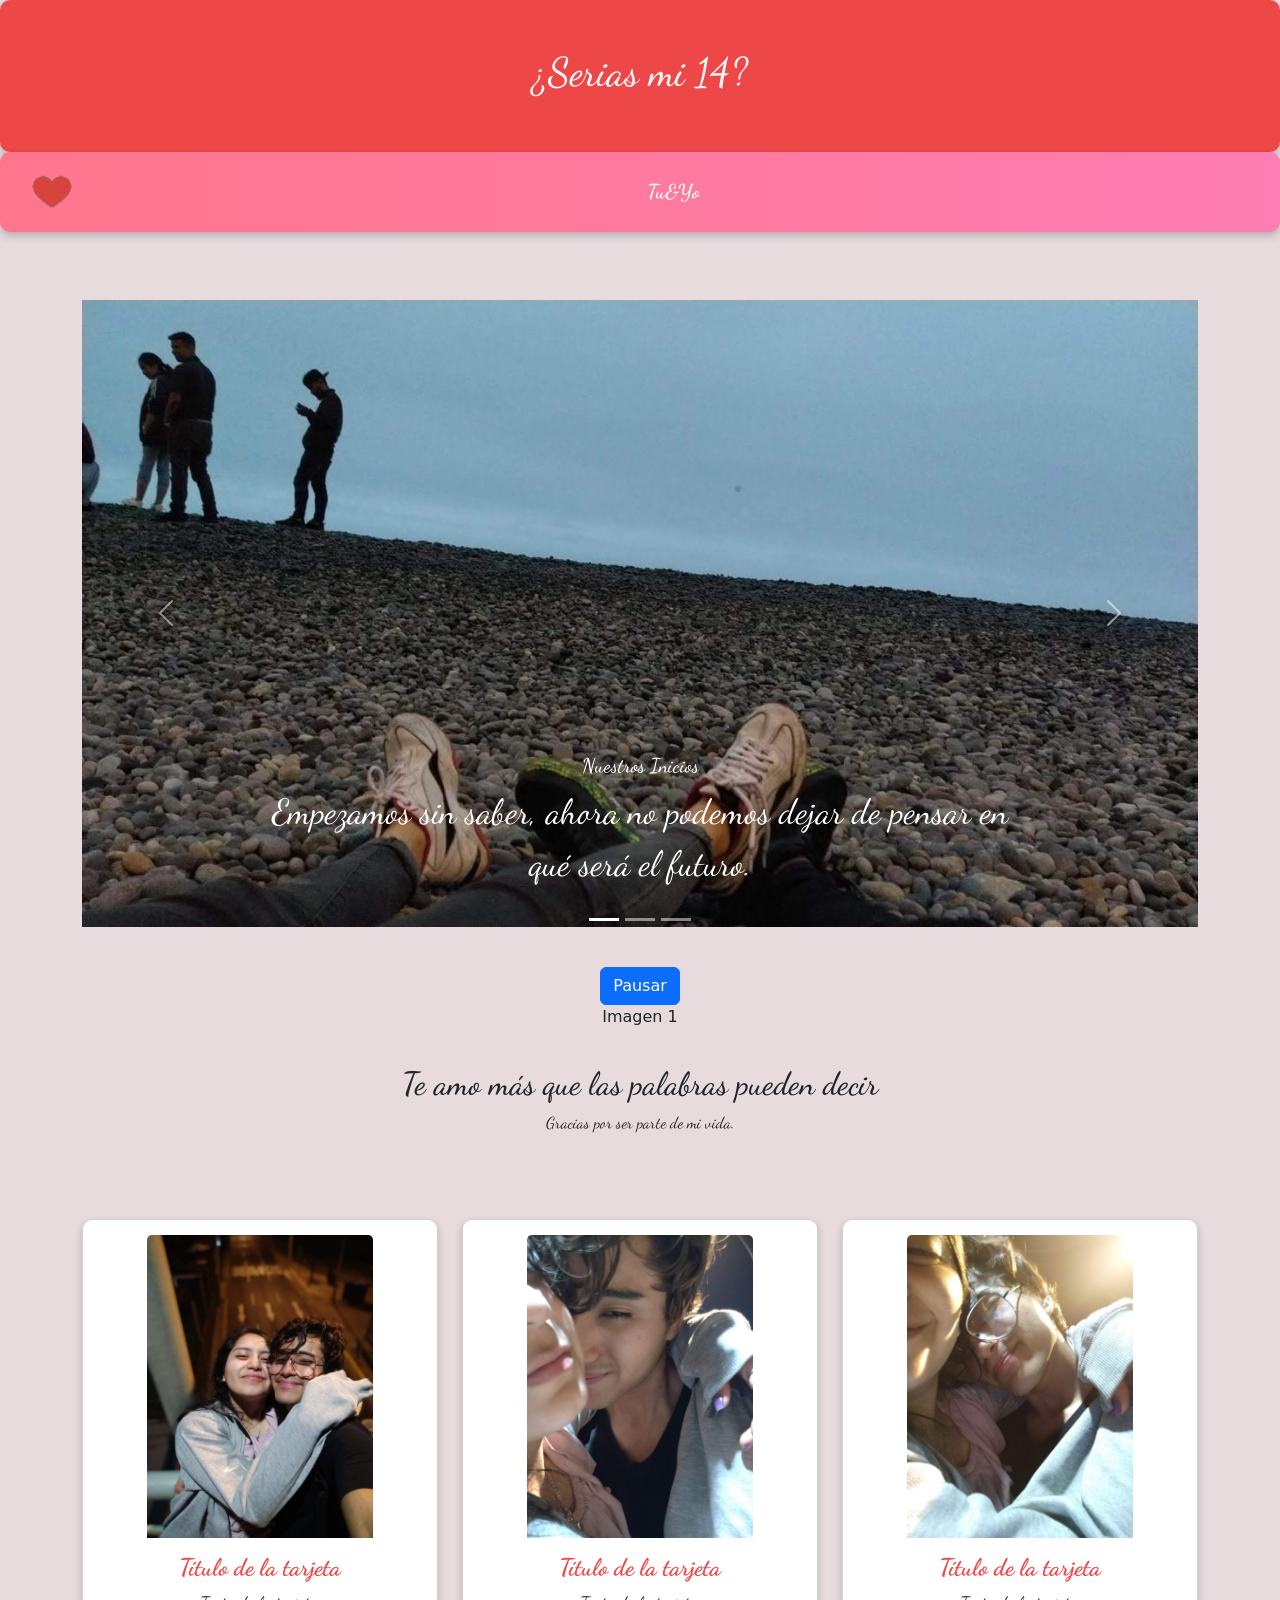
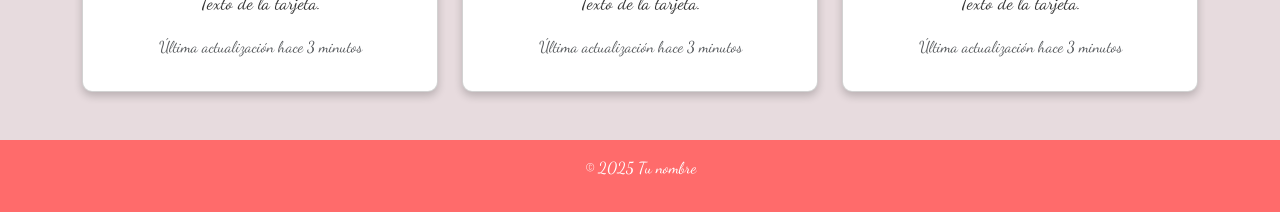
<file: index.html>
<!DOCTYPE html>
<html lang="es">
<head>
    <meta charset="UTF-8">
    <meta name="viewport" content="width=device-width, initial-scale=1.0">
    <title>Día de San Valentín</title>
    <link rel="stylesheet" href="https://cdn.jsdelivr.net/npm/bootstrap@5.3.2/dist/css/bootstrap.min.css">
    <link href="https://fonts.googleapis.com/css2?family=Dancing+Script:wght@600&display=swap" rel="stylesheet">
    <link rel="stylesheet" href="MiCss.css">
    <link rel="stylesheet" href="Nosotros.html">
    <link rel="icon" type="image/x-icon" href="Fotos/pata.ico">

</head>
<body>
    <header class="text-center py-5">
        <h1>¿Serias mi 14?</h1>
    </header>

    <nav class="navbar navbar-expand-lg navbar-light bg-primary">
      <div class="container-fluid">
           <a class="navbar-brand d-flex align-items-center text-white" href="Nosotros.html">
                <img src="Fotos/corazon.png" alt="Logo" class="navbar-logo"> 
            </a>
            <button class="navbar-toggler ms-auto" type="button" data-bs-toggle="collapse" data-bs-target="#navbarTogglerDemo01" aria-controls="navbarTogglerDemo01" aria-expanded="false" aria-label="Toggle navigation">
                <span class="navbar-toggler-icon"></span>
            </button>
            <div class="collapse navbar-collapse" id="navbarTogglerDemo01">
                <ul class="navbar-nav mx-auto mb-2 mb-lg-0">
                    <li class="nav-item">
                        <a class="nav-link text-white active" href="Nosotros.html">Tu&Yo</a>
                    </li>
                </ul>
                
            </div>
        </div>
    </nav>

    <main class="container mt-5">
      <div id="carouselExampleCaptions" class="carousel slide" data-bs-ride="carousel">
          <div class="carousel-indicators">
              <button type="button" data-bs-target="#carouselExampleCaptions" data-bs-slide-to="0" class="active"></button>
              <button type="button" data-bs-target="#carouselExampleCaptions" data-bs-slide-to="1"></button>
              <button type="button" data-bs-target="#carouselExampleCaptions" data-bs-slide-to="2"></button>
          </div>
          <div class="carousel-inner">
              <div class="carousel-item active">
                  <img src="Fotos/FOTO_3.jpg" class="d-block w-100" alt="Nuestros Inicios">
                  <div class="carousel-caption d-none d-md-block">
                      <h5>Nuestros Inicios</h5>
                      <p>Empezamos sin saber, ahora no podemos dejar de pensar en qué será el futuro.</p>
                  </div>
              </div>
              <div class="carousel-item">
                  <img src="Fotos/FOTO_4.jpg" class="d-block w-100" alt="Una madrugada de playa">
                  <div class="carousel-caption d-none d-md-block">
                      <h5>Una madrugada de playa</h5>
                      <p>Nuestro futuro.</p>
                  </div>
              </div>
              <div class="carousel-item">
                  <img src="Fotos/FOTO_12.jpg" class="d-block w-100" alt="Cumpleaños juntos">
                  <div class="carousel-caption d-none d-md-block">
                      <h5>Cumpleaños juntos</h5>
                      <p>Un momento especial.</p>
                  </div>
              </div>
          </div>
          <button class="carousel-control-prev" type="button" data-bs-target="#carouselExampleCaptions" data-bs-slide="prev">
              <span class="carousel-control-prev-icon" aria-hidden="true"></span>
          </button>
          <button class="carousel-control-next" type="button" data-bs-target="#carouselExampleCaptions" data-bs-slide="next">
              <span class="carousel-control-next-icon" aria-hidden="true"></span>
          </button>
      </div>
      <div class="text-center my-3">
          <button id="toggleCarrusel" class="btn btn-primary">Pausar</button>
          <p id="slideNumber">Imagen 1</p>
      </div>
  </main>


      <section class="py-7 text-center custom-section">
        <h2>Te amo más que las palabras pueden decir</h2>
        <p>Gracias por ser parte de mi vida.</p>
    </section>

    
    <div class="container text-center my-5">
      <div class="row">
          <div class="col-md-4">
              <div class="card">
                  <div class="image-container">
                      <img src="Fotos/FOTO_7.jpg" class="card-img-top" alt="Descripción de la imagen">
                  </div>
                  <div class="card-body">
                      <h5 class="card-title custom-font">Título de la tarjeta</h5>
                      <p class="card-text custom-font">Texto de la tarjeta.</p>
                      <p class="card-text custom-font"><small class="text-body-secondary">Última actualización hace 3 minutos</small></p>
                  </div>
              </div>
          </div>
  
          <div class="col-md-4">
              <div class="card">
                  <div class="image-container">
                      <img src="Fotos/FOTO_2.jpg" class="card-img-top" alt="Descripción de la imagen">
                  </div>
                  <div class="card-body">
                      <h5 class="card-title custom-font">Título de la tarjeta</h5>
                      <p class="card-text custom-font">Texto de la tarjeta.</p>
                      <p class="card-text custom-font"><small class="text-body-secondary">Última actualización hace 3 minutos</small></p>
                  </div>
              </div>
          </div>
  
          <div class="col-md-4">
              <div class="card">
                  <div class="image-container">
                      <img src="Fotos/FOTO_6.jpg" class="card-img-top" alt="Descripción de la imagen">
                  </div>
                  <div class="card-body">
                      <h5 class="card-title custom-font">Título de la tarjeta</h5>
                      <p class="card-text custom-font">Texto de la tarjeta.</p>
                      <p class="card-text custom-font"><small class="text-body-secondary">Última actualización hace 3 minutos</small></p>
                  </div>
              </div>
          </div>
      </div>
  </div>
  
  

    <footer class="text-center py-3">
        <p>&copy; 2025 Tu nombre</p>
    </footer>

    <script src="https://cdn.jsdelivr.net/npm/bootstrap@5.3.2/dist/js/bootstrap.bundle.min.js"></script>

    <script>
      document.addEventListener("DOMContentLoaded", function () {
          let carousel = document.querySelector("#carouselExampleCaptions");
          let btnToggle = document.querySelector("#toggleCarrusel");
          let slideNumber = document.querySelector("#slideNumber");
          let bsCarousel = new bootstrap.Carousel(carousel);

          btnToggle.addEventListener("click", function () {
              if (carousel.classList.contains("paused")) {
                  bsCarousel.cycle();
                  carousel.classList.remove("paused");
                  btnToggle.innerText = "Pausar";
              } else {
                  bsCarousel.pause();
                  carousel.classList.add("paused");
                  btnToggle.innerText = "Reanudar";
              }
          });

          carousel.addEventListener("slid.bs.carousel", function (event) {
              slideNumber.innerText = `Imagen ${event.to + 1}`;
          });
      });
  </script>

</body>
</html>
</file>
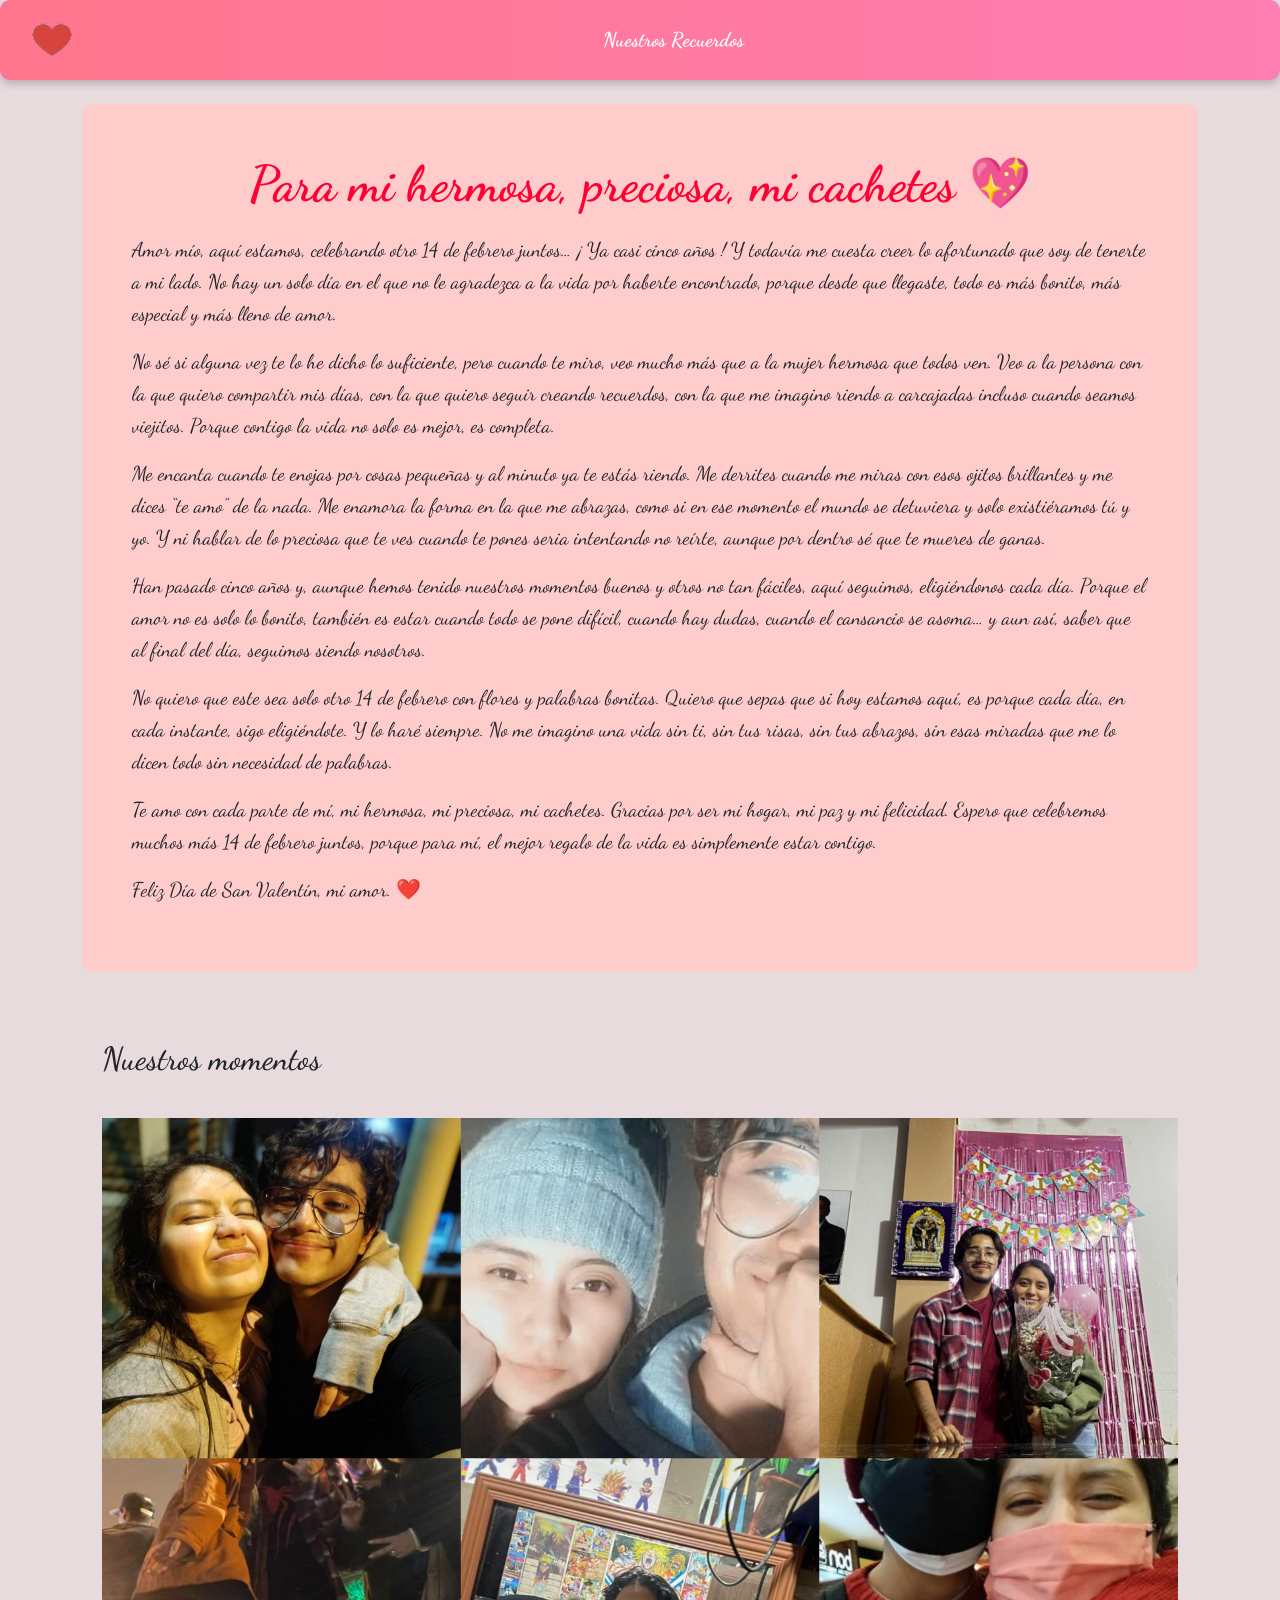
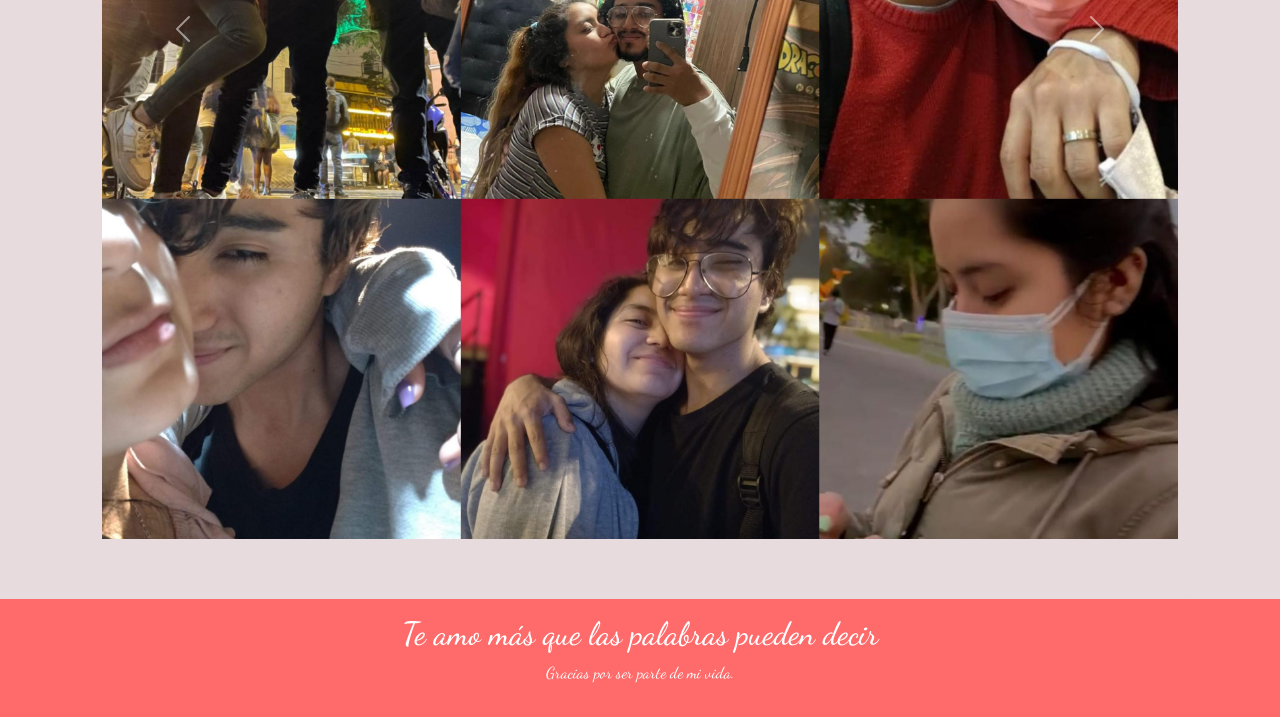
<file: Nosotros.html>
<!DOCTYPE html>
<html lang="es">
<head>
    <meta charset="UTF-8">
    <meta name="viewport" content="width=device-width, initial-scale=1.0">
    <title>Día de San Valentín</title>
    <link rel="stylesheet" href="https://cdn.jsdelivr.net/npm/bootstrap@5.3.2/dist/css/bootstrap.min.css">
    <link href="https://fonts.googleapis.com/css2?family=Dancing+Script:wght@600&display=swap" rel="stylesheet">
    <link rel="stylesheet" href="MiCss.css">
    <link rel="icon" type="image/x-icon" href="Fotos/pata.ico">
</head>
<body>
    
      <nav class="navbar navbar-expand-lg navbar-light bg-primary">
          <div class="container-fluid">
               <a class="navbar-brand d-flex align-items-center text-white" href="Final.html">
                    <img src="Fotos/corazon.png" alt="" class="navbar-logo"> 
                </a>
                <button class="navbar-toggler ms-auto" type="button" data-bs-toggle="collapse" data-bs-target="#navbarTogglerDemo01" aria-controls="navbarTogglerDemo01" aria-expanded="false" aria-label="Toggle navigation">
                    <span class="navbar-toggler-icon"></span>
                </button>
                <div class="collapse navbar-collapse" id="navbarTogglerDemo01">
                    <ul class="navbar-nav mx-auto mb-2 mb-lg-0">
                        <li class="nav-item">
                            <a class="nav-link text-white active" href="Final.html">Nuestros Recuerdos</a>
                        </li>
                    </ul>
                    
                </div>
            </div>
        </nav>

        <main class="container mt-4">
          <section id="ParaMiPreciosa" class="dedicatoria">
            <h1>Para mi hermosa, preciosa, mi cachetes 💖</h1>
            <p>
                Amor mío, aquí estamos, celebrando otro 14 de febrero juntos… ¡ Ya casi cinco años ! Y todavía me cuesta creer lo afortunado que soy de tenerte a mi lado. No hay un solo día en el que no le agradezca a la vida por haberte encontrado, porque desde que llegaste, todo es más bonito, más especial y más lleno de amor.
            </p>
            <p>
                No sé si alguna vez te lo he dicho lo suficiente, pero cuando te miro, veo mucho más que a la mujer hermosa que todos ven. Veo a la persona con la que quiero compartir mis días, con la que quiero seguir creando recuerdos, con la que me imagino riendo a carcajadas incluso cuando seamos viejitos. Porque contigo la vida no solo es mejor, es completa.
            </p>
            <p>
                Me encanta cuando te enojas por cosas pequeñas y al minuto ya te estás riendo. Me derrites cuando me miras con esos ojitos brillantes y me dices “te amo” de la nada. Me enamora la forma en la que me abrazas, como si en ese momento el mundo se detuviera y solo existiéramos tú y yo. Y ni hablar de lo preciosa que te ves cuando te pones seria intentando no reírte, aunque por dentro sé que te mueres de ganas.
            </p>
            <p>
                Han pasado cinco años y, aunque hemos tenido nuestros momentos buenos y otros no tan fáciles, aquí seguimos, eligiéndonos cada día. Porque el amor no es solo lo bonito, también es estar cuando todo se pone difícil, cuando hay dudas, cuando el cansancio se asoma… y aun así, saber que al final del día, seguimos siendo nosotros.
            </p>
            <p>
                No quiero que este sea solo otro 14 de febrero con flores y palabras bonitas. Quiero que sepas que si hoy estamos aquí, es porque cada día, en cada instante, sigo eligiéndote. Y lo haré siempre. No me imagino una vida sin ti, sin tus risas, sin tus abrazos, sin esas miradas que me lo dicen todo sin necesidad de palabras.
            </p>
            <p>
                Te amo con cada parte de mí, mi hermosa, mi preciosa, mi cachetes. Gracias por ser mi hogar, mi paz y mi felicidad. Espero que celebremos muchos más 14 de febrero juntos, porque para mí, el mejor regalo de la vida es simplemente estar contigo.
            </p>
            <p>
                Feliz Día de San Valentín, mi amor. ❤️
            </p>
        </section>
        
  
          <section id="carrusel" class="mt-5">
              <h2>Nuestros momentos</h2>
              <!-- Carrusel -->
                  <div id="carouselExampleIndicators" class="carousel slide" data-bs-ride="carousel">
                      <div class="carousel-inner">
                          <div class="carousel-item active">
                              <img src="Fotos/Collage_Mi_Amor.png" class="d-block w-100" alt="La Molina">
                          </div>
                      
                          <div class="carousel-item">
                              <img src="Fotos/FOTO_9.jpg" class="d-block w-100" alt="Surco">
                          </div>
                      </div>
                      <button class="carousel-control-prev" type="button" data-bs-target="#carouselExampleIndicators" data-bs-slide="prev">
                          <span class="carousel-control-prev-icon" aria-hidden="true"></span>
                          <span class="visually-hidden">Anterior</span>
                      </button>
                      <button class="carousel-control-next" type="button" data-bs-target="#carouselExampleIndicators" data-bs-slide="next">
                          <span class="carousel-control-next-icon" aria-hidden="true"></span>
                          <span class="visually-hidden">Siguiente</span>
                      </button>
                  </div>
          </section>
      </main>
  

    <footer class="text-center py-3">
        <h2>Te amo más que las palabras pueden decir</h2>
        <p>Gracias por ser parte de mi vida.</p>
    </footer>

    <script src="https://cdn.jsdelivr.net/npm/bootstrap@5.3.2/dist/js/bootstrap.bundle.min.js"></script>
</body>
</html>
</file>
<file: MiCss.css>
/* CUERPO HTML */
body {
    background-color: #e7dbde;
    cursor: url("Fotos/corazon.png"),auto;
}

header {
    background-color: #ee4747;
    color: rgb(247, 247, 247);
    animation: fadeIn 2s;
    font-family: 'Dancing Script', cursive; /* Fuente con estilo manuscrito */
    padding: 15px 20px; /* Más altura para una apariencia elegante */
    border-radius: 10px; /* Bordes redondeados */
    box-shadow: 0px 4px 8px rgba(0, 0, 0, 0.2); /* Sombra para efecto elevado */
}





/* BARRA DE NAVEGACION */
.navbar {
    background: linear-gradient(to right, #ff758c, #ff7eb3); /* Degradado romántico */
    font-family: 'Dancing Script', cursive; /* Fuente con estilo manuscrito */
    padding: 15px 20px; /* Más altura para una apariencia elegante */
    border-radius: 10px; /* Bordes redondeados */
    box-shadow: 0px 4px 8px rgba(0, 0, 0, 0.2); /* Sombra para efecto elevado */
}

.navbar-brand {
    font-size: 28px;
    font-weight: bold;
    color: white !important;
    display: flex;
    align-items: center;
}

.navbar-brand img {
    width: 40px; /* Ajusta el tamaño del logo */
    height: 40px;
    margin-right: 10px;
}

.navbar-nav .nav-link {
    font-size: 20px;
    font-weight: bold;
    color: white !important;
    transition: color 0.3s ease-in-out;
    padding: 10px;
    border-radius: 5px;
}

.navbar-nav .nav-link:hover {
    color: #ffeb3b !important; /* Amarillo dorado al pasar el mouse */
    background-color: rgba(255, 255, 255, 0.2);
}

.navbar-toggler {
    border: none;
}

.navbar-toggler-icon {
    filter: invert(100%);
}

/* Animación sutil */
@keyframes fadeIn {
    from { opacity: 0; transform: translateY(-10px); }
    to { opacity: 1; transform: translateY(0); }
}

.navbar {
    animation: fadeIn 1s ease-in-out;
}





/* CARRUSEL DE FOTOS  <MAIN> */
.carousel {
    margin-top: 20px; /* Espacio entre la barra de navegación y el carrusel */
    margin-bottom: 20px; /* Espacio entre el carrusel y la siguiente sección */
    font-family: 'Dancing Script', cursive; /* Fuente con estilo manuscrito */
    font-size: 35px; /* Tamaño más grande */
}

.carousel-item img {
    transition: transform 0.5s ease;
    padding: 20px 0; /* Espacio arriba y abajo dentro del carrusel */
    max-height: 1100px; /* Ajusta el tamaño máximo de las imágenes */
    object-fit: cover;
}

.carousel-item img:hover {
    transform: scale(1.05);
}




/* DEDICATORIA - TEXTO  */
.dedicatoria {
    width: 100%; /* Ajusta el ancho del cuadro */
    margin: 20px auto; /* Centra el cuadro horizontalmente con más espacio arriba y abajo */
    padding: 50px; /* Espaciado interno */
    background-color: #ffcccc; /* Color de fondo */
    border-radius: 10px; /* Bordes redondeados */
    font-family: 'Dancing Script', cursive; /* Fuente con estilo manuscrito */
}


.dedicatoria h1 {
    font-size: 50px; /* Tamaño más grande */
    font-weight: bold;
    color: #ff0033; /* Color más intenso */
    margin-bottom: 20px; /* Aumenta el espacio debajo del título */
    text-align: center;
    font-family: 'Dancing Script', cursive; /* Fuente con estilo manuscrito */
}


.dedicatoria p {
    font-size: 20px; /* Aumenta el tamaño del texto */
    line-height: 1.6; /* Mejora la legibilidad */
}





/* Estilos para las tarjetas CARD DE IMAGENES - TAMAÑO ANIMACIONES ETC */
/* Aplica la misma fuente a los textos de las tarjetas */
.custom-font {
    font-family: 'Dancing Script', cursive; /* Usa la misma fuente del resto de la página */
    color: #333; /* Color estándar para mejor visibilidad */
}

/* Asegura que las tarjetas sean uniformes */
.card {
    font-family: 'Dancing Script', cursive; 
    background-color: #fff;
    border-radius: 10px;
    box-shadow: 0px 4px 8px rgba(0, 0, 0, 0.2);
    transition: transform 0.3s ease-in-out;
    padding: 15px; /* Espaciado interno */
}

.card:hover {
    transform: scale(1.05);
}

.card-title {
    font-size: 24px;
    font-weight: bold;
    color: #ee4747;
    text-align: center;
}

.card-text {
    font-size: 18px;
    text-align: center;
    color: #333;
}

/* Espaciado superior e inferior en pantallas pequeñas */
@media (max-width: 768px) {
    .card {
        margin-bottom: 40px; /* Más espacio en móviles */
    }
}




/* ESTILOS SECCION --- MENSAJE */
section {
    background-color: #e7dbde;
    padding: 20px;
    border-radius: 10px;
    animation: slideIn 1s;
    font-family: 'Dancing Script', cursive; /* Fuente con estilo manuscrito */ 
}




/* IMAGENES DE 3 CON MENSAJES */
.image-container {
    width: auto;
    width: auto;
    object-fit: contain;
    transition: transform 0.3s ease-in-out;
    display: flex;
    justify-content: center;
    align-items: center;
}

.image-container img {
    max-width: 70%;
    max-height: 80%;
    align-items: center;
}

.image-container:hover {
    transform: scale(1.1);
}




/* FOOTER */
footer {
    background-color: #ff6b6b;
    color: white;
    font-family: 'Dancing Script', cursive; /* Fuente con estilo manuscrito */
}

@keyframes fadeIn {
    from { opacity: 0; }
    to { opacity: 1; }
}

@keyframes slideIn {
    from { transform: translateY(20px); opacity: 0; }
    to { transform: translateY(0); opacity: 1; }
}
</file>
